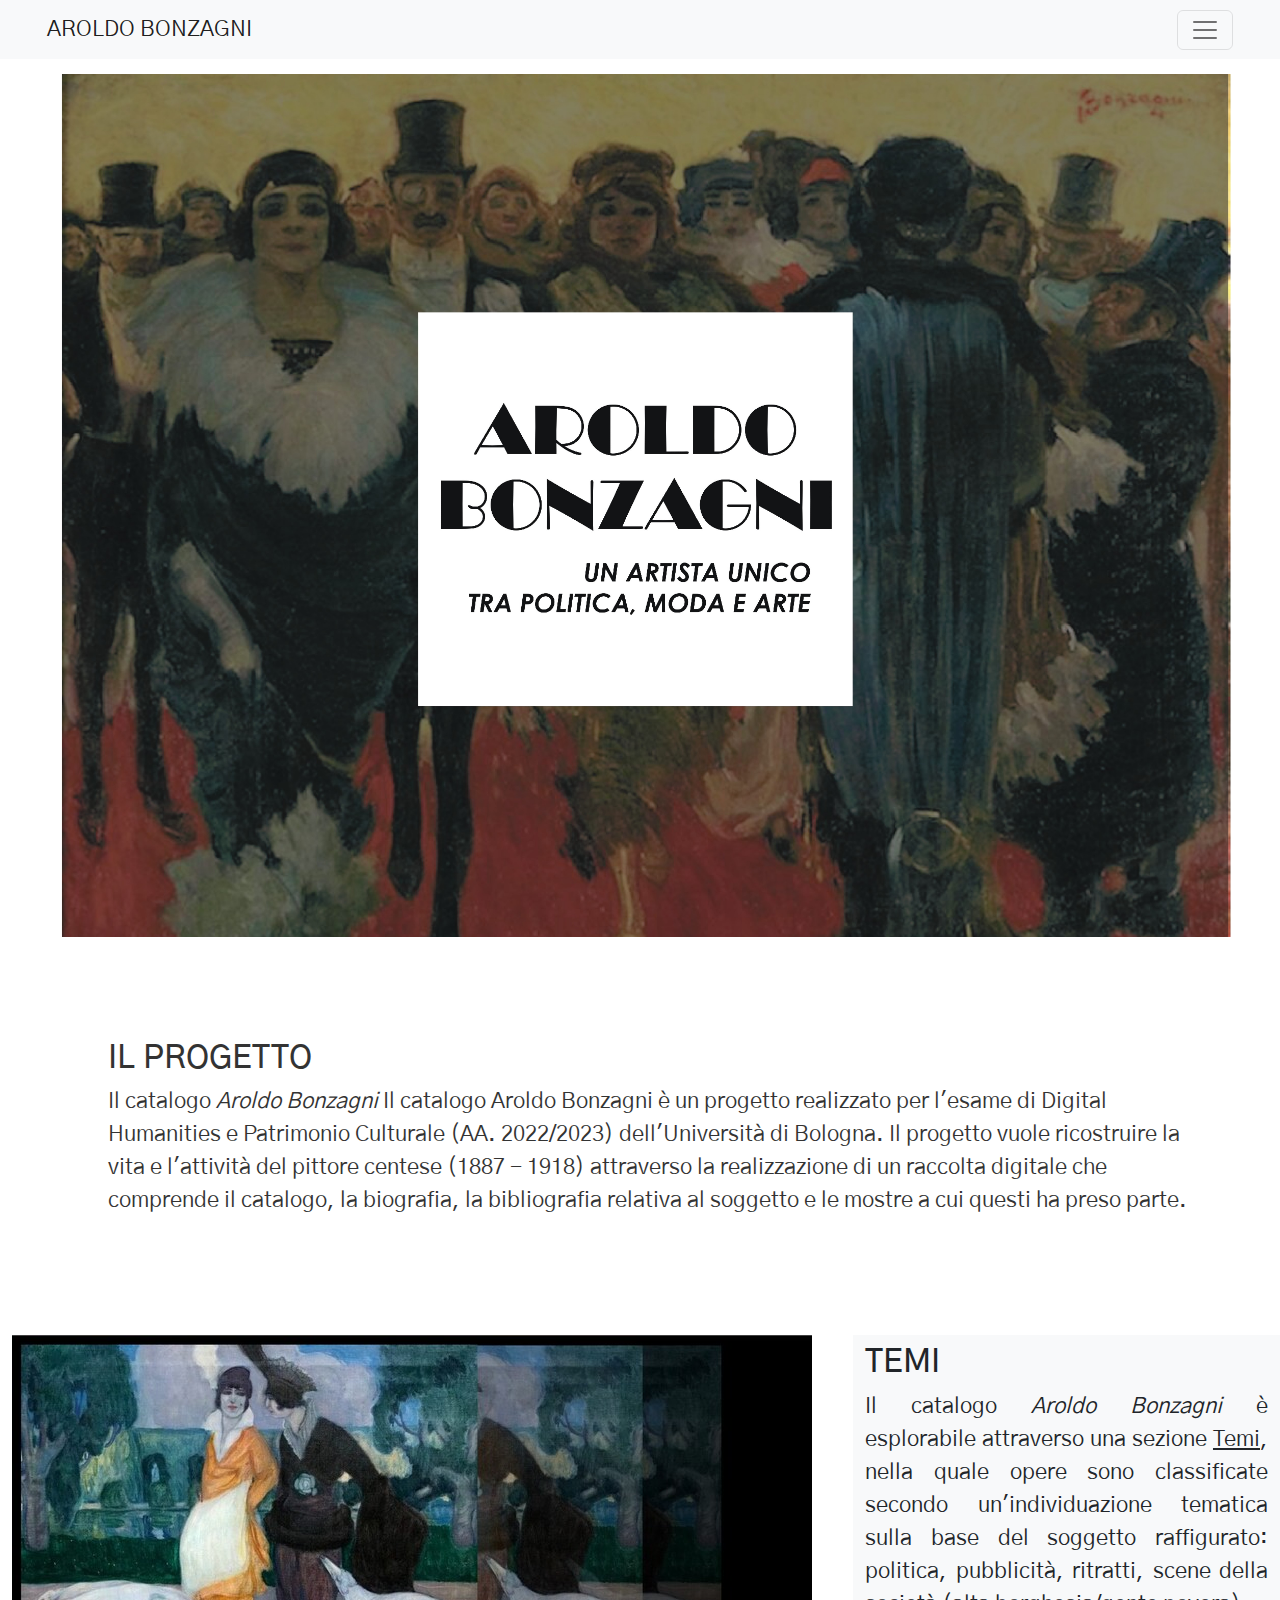
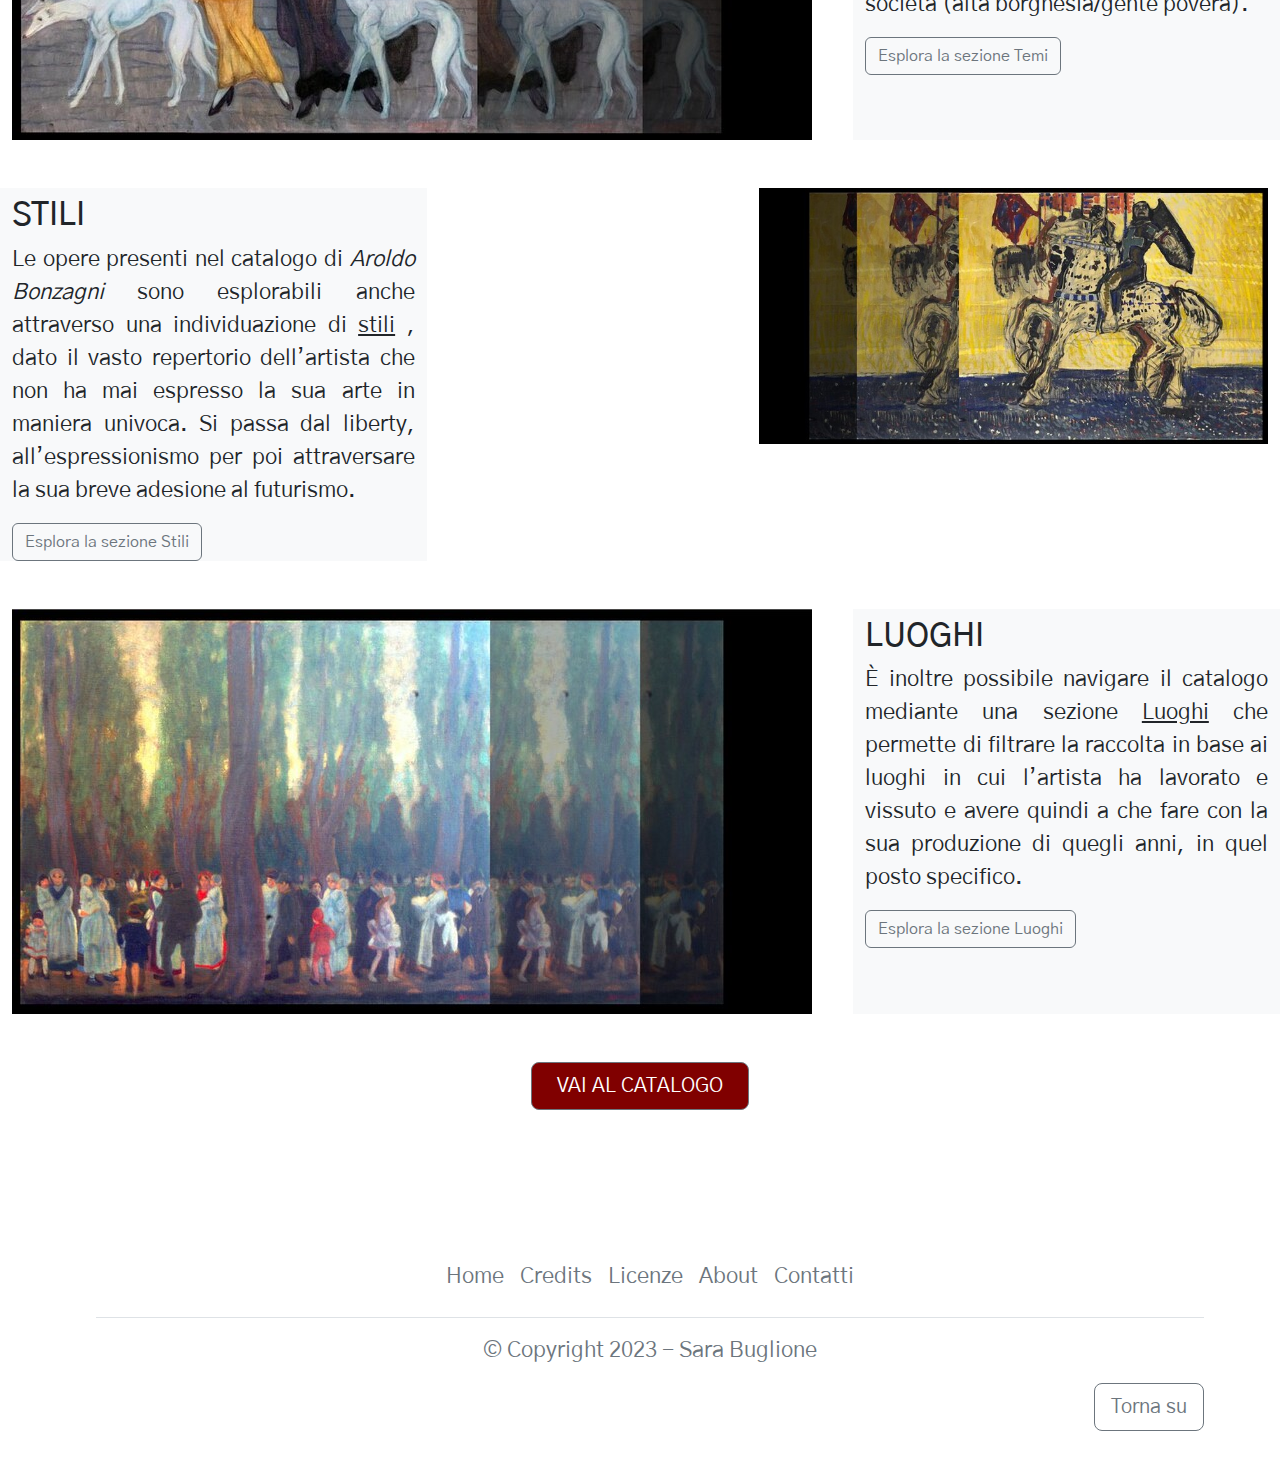
<file: sitowebDH/index.htm>
<!DOCTYPE html>
<html lang="it">
<head>
	<meta charset="UTF-8"/>
	<!--dublin core-->
	<meta name="DC.Title" content="Aroldo Bonzagni">
	<meta name="DC.Creator" content="Sara Buglione">
	<meta name="DC.Subject" content="raccolta digitale">
	<meta name="DC.Description" content="Una raccolta digitale che comprende il catalogo, la biografia, la bibliografia relativa al soggetto e le mostre a cui Aroldo Bonzagni ha preso parte">
	<meta name="DC.Publisher" content="Università di Bologna">
	<meta name="DC.Date" content="2023-05-10">
	<meta name="DC.Type" content="Sito web">
	<meta name="DC.Format" content="HTML/CSS/JS">
	<meta name="DC.Identifier" href="LINK TUO PROGETTO GITHUB">
	<meta name="DC.Source" content="Bootstrap">
	<meta name="DC.Language" content="it">
	<meta name="DC.Relation" content="">
	<meta name="DC.Rights" content="">
	<title>Aroldo Bonzagni</title>
	<link rel="stylesheet" type="text/css" href="bootstrap/css/bootstrap.min.css"/>
	<link rel="stylesheet" type="text/css" href="css/style.css"/>
	<link href='https://fonts.googleapis.com/css?family=Chonburi' rel='stylesheet'>
	<link href='https://fonts.googleapis.com/css?family=EB Garamond' rel='stylesheet'>
	<link href='https://fonts.googleapis.com/css?family=Montserrat' rel='stylesheet'>
	<link href='https://fonts.googleapis.com/css2?family=Gothic+A1' rel='stylesheet'>
	<link href="https://fonts.googleapis.com/css2?family=Montserrat:ital,wght@1,700&display=swap" rel="stylesheet"> 
	<link rel="apple-touch-icon" sizes="180x180" href="img/favicon/apple-touch-icon.png">
	<link rel="icon" type="image/png" sizes="32x32" href="img/favicon/favicon-32x32.png">
	<link rel="icon" type="image/png" sizes="16x16" href="img/favicon/favicon-16x16.png">
	<link rel="manifest" href="site.webmanifest">
	<link rel="mask-icon" href="img/favicon/safari-pinned-tab.svg" color="#5bbad5">
	<meta name="msapplication-TileColor" content="#da532c">
	<meta name="theme-color" content="#ffffff">
</head>

<body>
	<span id="top"></span>
	<header>
		<nav class="navbar bg-light fixed-top">
		  <div class="container-fluid">
		    <a class="navbar-brand spazio-sinistra" href="index.htm">AROLDO BONZAGNI</a>
		    <button class="navbar-toggler spazio-destra" type="button" data-bs-toggle="offcanvas" data-bs-target="#offcanvasNavbar" aria-controls="offcanvasNavbar">
		      <span class="navbar-toggler-icon"></span>
		    </button>
		    <div class="offcanvas offcanvas-end" tabindex="-1" id="offcanvasNavbar" aria-labelledby="offcanvasNavbarLabel">
		      <div class="offcanvas-header">
		        <h4 class="offcanvas-title" id="offcanvasNavbarLabel">Menù</h4>
		        <button type="button" class="btn-close" data-bs-dismiss="offcanvas" aria-label="Close"></button>
		      </div>
		      <div class="offcanvas-body">
		        <ul class="navbar-nav justify-content-end flex-grow-1 pe-3">
		          <li class="nav-item">
		            <a class="nav-link active" aria-current="page" href="index.htm">Home</a>
		          </li>
		          <li class="nav-item">
		            <a class="nav-link" aria-current="page" href="index.htm">Introduzione</a>
		          </li>
				  <li class="nav-item">
		            <a class="nav-link" aria-current="page" href="#">Biografia</a>
		          </li>
				  <li class="nav-item">
		            <a class="nav-link" aria-current="page" href="">Bibliografia</a>
		          </li>
				  <li class="nav-item">
		            <a class="nav-link" aria-current="page" href="#">Mostre</a>
		          </li>
		          <li class="nav-item dropdown">
		            <a class="nav-link dropdown-toggle" href="#" role="button" data-bs-toggle="dropdown" aria-expanded="false">
		              Catalogo
		            </a>
		            <ul class="dropdown-menu">
		              <li><a class="dropdown-item" href="catalogo.htm" title="Vai alla lista">Lista</a></li>
		              <li>
		                <hr class="dropdown-divider"/>
		              </li>
		              <li><a class="dropdown-item" href="#">Temi</a></li>
		              <li><a class="dropdown-item" href="#">Stili</a></li>
		              <li><a class="dropdown-item" href="#">Luoghi</a></li>
		            </ul>
		          </li>
		        </ul>
				<br>
		        <form class="d-flex" role="search">
		          <input class="form-control me-2" type="search" placeholder="Cerca" aria-label="Cerca">
		          <button class="btn btn-outline-secondary" type="submit">Cerca</button>
		        </form>
		      </div>
		    </div>
		  </div>
		</nav>
		<!--classi personalizzate per creare i margini nel blocco di testo-->
		
		
		<br>
		<div class="container-fluid mt-5">
			<div class="text-block">
				<div class="content larghezza">
					<div class="equidistante scritta-sfondohome">
					  <p class="text-center"><b>Aroldo Bonzagni:</b><br/>
					  una vita da pittore <br/>tra impegno culturale e bellezza.</p>
				  </div> 
			  </div>
			</div>
			<img src="img/home/sfondohome.jpg" class="img-fluid sfondohome" title="Immagine tratta da Google Immagini"/>
			 
	</header>
	<!--descrizione progetto-->
	<section class="container-fluid">
		<div class="container">
			<h2 class="text-justify">IL PROGETTO</h2>
			<p class="text-justify">Il catalogo 
				<em>Aroldo Bonzagni</em> 
Il catalogo Aroldo Bonzagni è un progetto realizzato per l'esame di Digital Humanities e Patrimonio Culturale (AA. 2022/2023) dell'Università di Bologna.
Il progetto vuole ricostruire la vita e l'attività del pittore centese (1887 - 1918) attraverso la realizzazione di un raccolta digitale che comprende il catalogo, la biografia, la bibliografia relativa al soggetto e le mostre a cui questi ha preso parte.			</p>
		</div>	
	</section>
	<!--sezioni navigabili-->
	<section class="container-fluid justify">
		<div class="row mb-5">
			<div class="col-md-8">
				<img src="img/home/temi.jpg" class="img-fluid"/>
			</div>
			<div class="col-md-4 bg-light text-dark">
				<h2 class="text-justify mt-2">TEMI</h2>
				<p class="text-justify" >Il catalogo 
					<em>Aroldo Bonzagni</em>
				 è esplorabile attraverso una sezione <a href="#" class="link-dark" link="vai alla sezione Temi">Temi</a>, nella quale opere sono classificate secondo un'individuazione tematica sulla base del soggetto raffigurato: politica, pubblicità, ritratti, scene della società (alta borghesia/gente povera).
				</p>
				<a href="" title="vai alla sezione Temi"><button type="button" class="btn btn-outline-secondary">Esplora la sezione Temi</button></a>
			</div>
		</div>
		<div class="row mb-5">
			<div class="col-md-4 bg-light text-dark">
				<h2 class="text-justify mt-2">STILI</h2>
				<p class="text-justify">Le opere presenti nel catalogo di
					<em>Aroldo Bonzagni</em>
				 sono esplorabili anche attraverso una individuazione di <a href="#" class="link-dark" link="vai alla sezione Stili">stili</a> , dato il vasto repertorio dell’artista che non ha mai espresso la sua arte in maniera univoca. Si passa dal liberty, all’espressionismo per poi attraversare la sua breve adesione al futurismo.

				</p>
				<a href="" title="vai alla sezione Stili"><button type="button" class="btn btn-outline-secondary">Esplora la sezione Stili</button></a>
			</div>
			<div class="col-md-3">
			</div>
			<div class="col-md-5">
				<img src="img/home/stili.jpg" class="img-fluid"/>
			</div>
		</div>

		<div class="row mb-5">
			<div class="col-md-8">
				<img src="img/home/luoghi.jpg" class="img-fluid"/>
			</div>
			<div class="col-md-4 bg-light text-dark">
				<h2 class="text-justify mt-2">LUOGHI</h2>
				<p class="text-justify">
					È inoltre possibile navigare il catalogo mediante una sezione <a href="" class="link-dark" link="vai alla sezione Luoghi">Luoghi</a> che permette di filtrare la raccolta in base ai luoghi in cui l’artista ha lavorato e vissuto e avere quindi a che fare con la sua produzione di quegli anni, in quel posto specifico.

				</p>
				<a href="" title="vai alla sezione Luoghi"><button type="button" class="btn btn-outline-secondary">Esplora la sezione Luoghi</button></a>
			</div>
		</div>
	</section>
	<!--VAI AL CATALOGO-->
	
	 <div align="center">
		<a href="catalogo.htm" title="VAI AL CATALOGO">
		<button type="button" class="btn btn-catalogo btn-outline-secondary btn-lg">VAI AL CATALOGO</button></a>
	</div>
	
	<!--footer-->
	<div class="container">
	  	<footer class="py-3 my-4">
		    <ul class="nav justify-content-center border-bottom pb-3 mb-3">
		      <li class="nav-item"><a href="index.html" class="nav-link px-2 text-muted">Home</a></li>
		      <li class="nav-item"><a href="#" class="nav-link px-2 text-muted">Credits</a></li>
		      <li class="nav-item"><a href="#" class="nav-link px-2 text-muted">Licenze</a></li>
		      <li class="nav-item"><a href="#" class="nav-link px-2 text-muted">About</a></li>
		      <li class="nav-item"><a href="#" class="nav-link px-2 text-muted">Contatti</a></li>
		    </ul>
		    <p class="text-center text-muted">&copy; Copyright 2023 - Sara Buglione</p>
		    <div class="d-grid gap-2 d-md-flex justify-content-md-end">
		    	<a href="#top" title="Torna su"><button type="button" class="btn btn-outline-secondary btn-lg">Torna su</button></a>
		    </div>
		</footer>
	</div>
	<script src="bootstrap/js/bootstrap.bundle.min.css"></script>
</body>
</html>
</file>
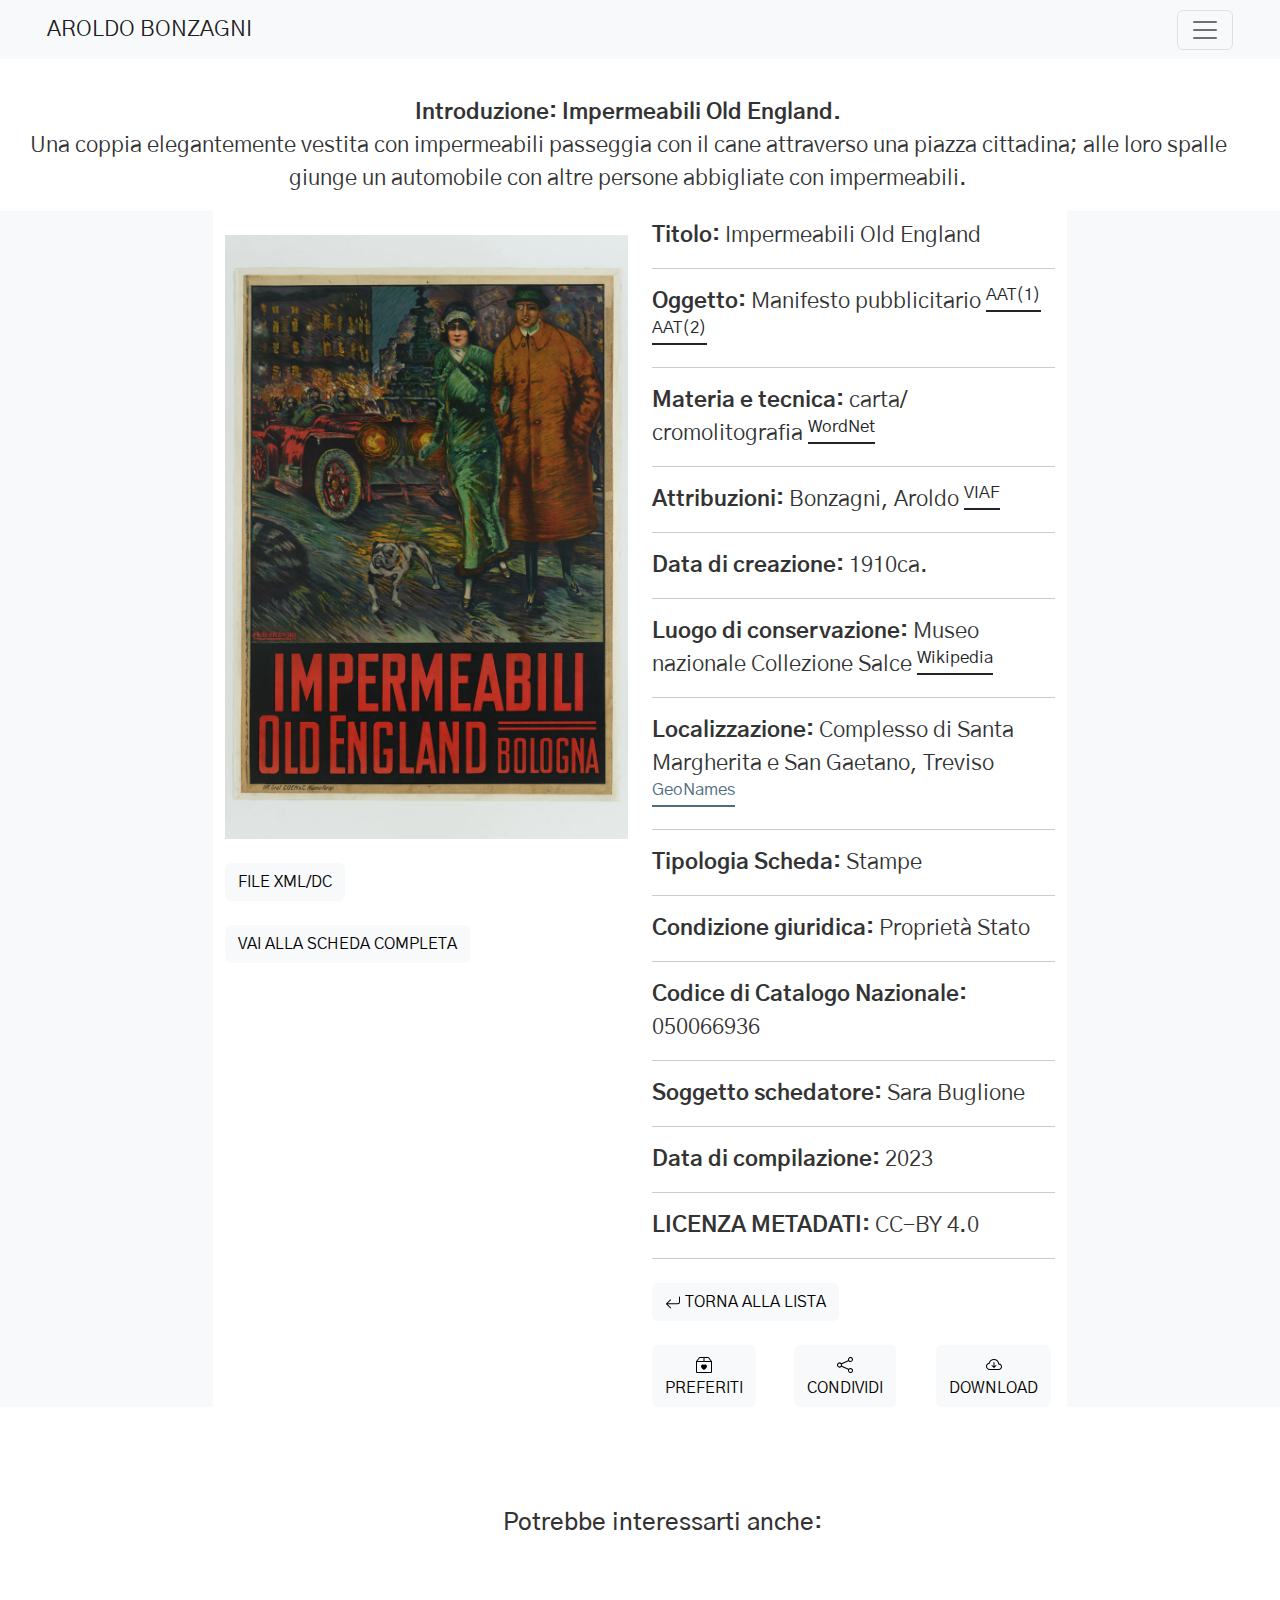
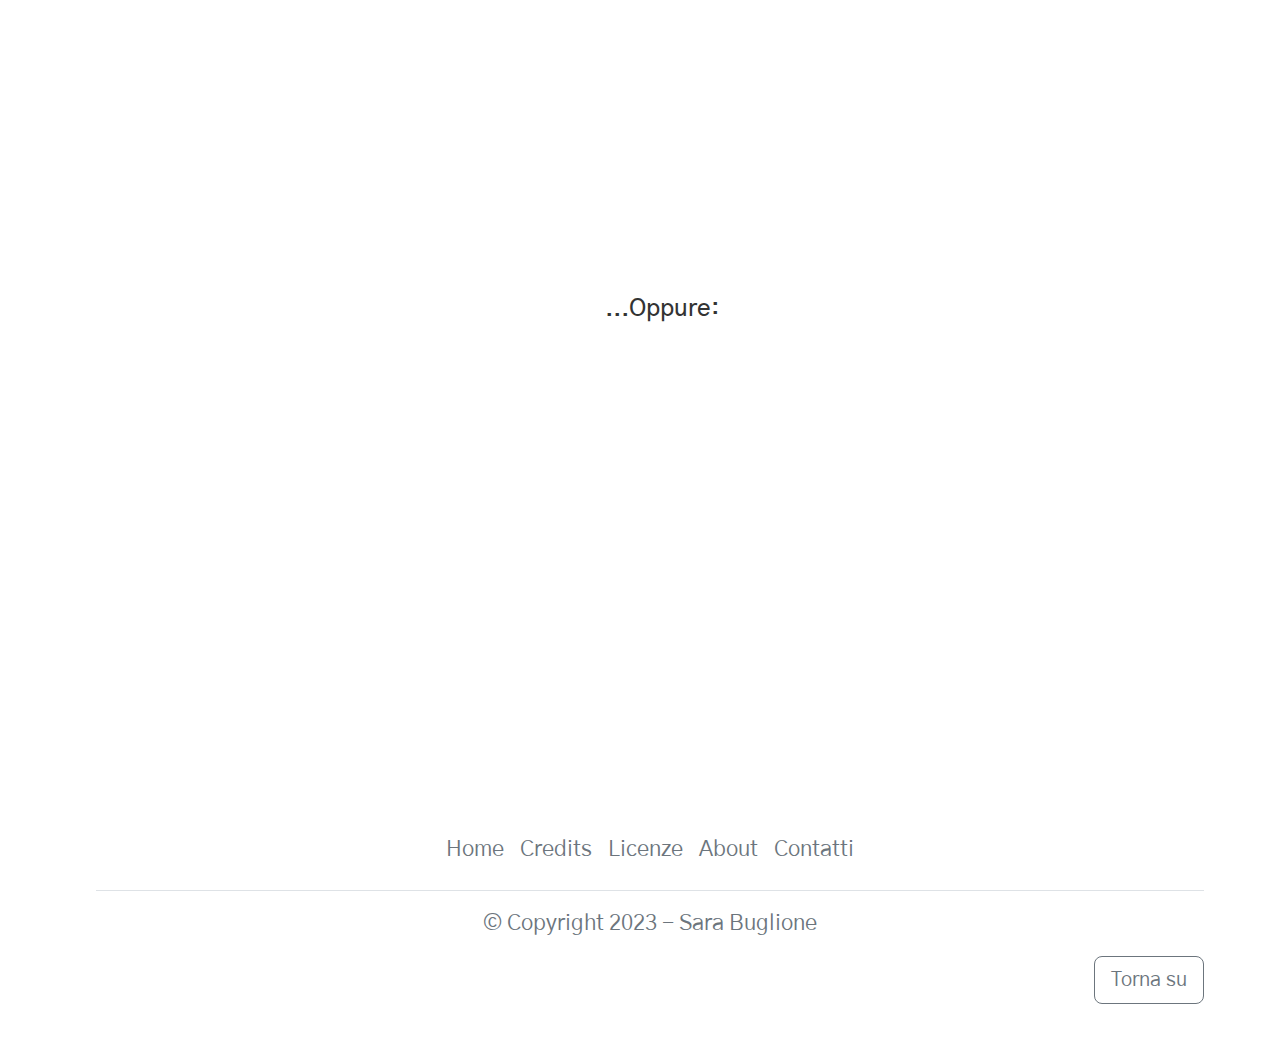
<file: sitowebDH/item.htm>
<!DOCTYPE html>
<html lang="it">
<head>
	<meta charset="UTF-8"/>
	<!--dublin core-->
	<meta name="DC.Title" content="Aroldo Bonzagni">
	<meta name="DC.Creator" content="Sara Buglione">
	<meta name="DC.Subject" content="raccolta digitale">
	<meta name="DC.Description" content="Una raccolta digitale che comprende il catalogo, la biografia, la bibliografia relativa al soggetto e le mostre a cui Aroldo Bonzagni ha preso parte">
	<meta name="DC.Publisher" content="Università di Bologna">
	<meta name="DC.Date" content="2023-05-10">
	<meta name="DC.Type" content="Sito web">
	<meta name="DC.Format" content="HTML/CSS/JS">
	<meta name="DC.Identifier" href="LINK TUO PROGETTO GITHUB">
	<meta name="DC.Source" content="Bootstrap">
	<meta name="DC.Language" content="it">
	<meta name="DC.Relation" content="">
	<meta name="DC.Rights" content="">
	<title>Aroldo Bonzagni</title>
	<link rel="stylesheet" type="text/css" href="bootstrap/css/bootstrap.min.css"/>
	<link rel="stylesheet" type="text/css" href="css/style.css"/>
	<link rel="stylesheet" href="https://cdn.jsdelivr.net/npm/bootstrap-icons@1.4.0/font/bootstrap-icons.css">
	<link href='https://fonts.googleapis.com/css?family=Chonburi' rel='stylesheet'>
	<link href='https://fonts.googleapis.com/css?family=EB Garamond' rel='stylesheet'>
	<link href='https://fonts.googleapis.com/css?family=Montserrat' rel='stylesheet'>
	<link href='https://fonts.googleapis.com/css2?family=Gothic+A1' rel='stylesheet'>
	<link href="https://fonts.googleapis.com/css2?family=Montserrat:ital,wght@1,700&display=swap" rel="stylesheet"> 
	<link rel="apple-touch-icon" sizes="180x180" href="img/favicon/apple-touch-icon.png">
	<link rel="icon" type="image/png" sizes="32x32" href="img/favicon/favicon-32x32.png">
	<link rel="icon" type="image/png" sizes="16x16" href="img/favicon/favicon-16x16.png">
	<link rel="manifest" href="site.webmanifest">
	<link rel="mask-icon" href="img/favicon/safari-pinned-tab.svg" color="#5bbad5">
	<meta name="msapplication-TileColor" content="#da532c">
	<meta name="theme-color" content="#ffffff">
</head>

<body>
	<span id="top"></span>
	<header>
		<nav class="navbar bg-light fixed-top">
		  <div class="container-fluid">
		    <a class="navbar-brand spazio-sinistra" href="index.htm">AROLDO BONZAGNI</a>
		    <button class="navbar-toggler spazio-destra" type="button" data-bs-toggle="offcanvas" data-bs-target="#offcanvasNavbar" aria-controls="offcanvasNavbar">
		      <span class="navbar-toggler-icon"></span>
		    </button>
		    <div class="offcanvas offcanvas-end" tabindex="-1" id="offcanvasNavbar" aria-labelledby="offcanvasNavbarLabel">
		      <div class="offcanvas-header">
		        <h4 class="offcanvas-title" id="offcanvasNavbarLabel">Menù</h4>
		        <button type="button" class="btn-close" data-bs-dismiss="offcanvas" aria-label="Close"></button>
		      </div>
		      <div class="offcanvas-body">
		        <ul class="navbar-nav justify-content-end flex-grow-1 pe-3">
		          <li class="nav-item">
		            <a class="nav-link active" aria-current="page" href="index.htm">Home</a>
		          </li>
		          <li class="nav-item">
		            <a class="nav-link" aria-current="page" href="#">Introduzione</a>
		          </li>
				  <li class="nav-item">
		            <a class="nav-link" aria-current="page" href="#">Biografia</a>
		          </li>
				  <li class="nav-item">
		            <a class="nav-link" aria-current="page" href="">Bibliografia</a>
		          </li>
				  <li class="nav-item">
		            <a class="nav-link" aria-current="page" href="#">Mostre</a>
		          </li>
		          <li class="nav-item dropdown">
		            <a class="nav-link dropdown-toggle" href="#" role="button" data-bs-toggle="dropdown" aria-expanded="false">
		              Catalogo
		            </a>
		            <ul class="dropdown-menu">
		              <li><a class="dropdown-item" href="catalogo.htm" title="Vai alla lista">Lista</a></li>
		              <li>
		                <hr class="dropdown-divider"/>
		              </li>
		              <li><a class="dropdown-item" href="#">Temi</a></li>
		              <li><a class="dropdown-item" href="#">Stili</a></li>
		              <li><a class="dropdown-item" href="#">Luoghi</a></li>
		            </ul>
		          </li>
		        </ul>
				<br>
		        <form class="d-flex" role="search">
		          <input class="form-control me-2" type="search" placeholder="Cerca" aria-label="Cerca">
		          <button class="btn btn-outline-secondary" type="submit">Cerca</button>
		        </form>
		      </div>
		    </div>
		  </div>
		</nav>
		<!--classi personalizzate per creare i margini nel blocco di testo-->
	</header>

	<div class="container-fluid pt-5" id="font-item">	
		<div class="row pt-5">
			<br>
			<br>
			<p class= "row" align="center">
				<b>Introduzione: Impermeabili Old England. </b>
				Una coppia elegantemente vestita con impermeabili passeggia con il cane attraverso una piazza cittadina; alle loro spalle giunge un automobile con altre persone abbigliate con impermeabili.
			</p>
			<div class="col-md-2 col-sm-2 pt-5 bg-light">
				
			</div>

			<div class="col-md-8 col-sm-8">
				<div class="row">
					<div class="col-md-6 col-sm-6 mt-1 pt-1">
						<img src="img/catalogo/01.jpg" class="img-fluid mt-3" alt="Impermeabili Old School"/>
						<div class="col mt-4">
							<a href="metadati.xml" target="_blank" title="vai al file XML/DC"><button type="button" class="btn btn-light">FILE XML/DC</button></a>
						</div>
						<div class="col mt-4">
							<a href="SCHEDA.pdf" target="_blank" title="scarica la scheda completa di catalogazione"><button type="button" class="btn btn-light">VAI ALLA SCHEDA COMPLETA</button></a>
						</div>
					</div>
					<div class="col-md-6 col-sm-6 mt-1 pt-1">
						<p>
							<b>Titolo:</b>
							Impermeabili Old England
						</p>
						<hr/>
						<p>
							<b>Oggetto:</b>
							Manifesto pubblicitario 
							<a href="https://www.getty.edu/vow/AATFullDisplay?find=manifesto&logic=AND&note=&english=N&prev_page=1&subjectid=300026393" class="link-dark" title="pagina AAT Manifesto del Getty" target="_blank"><sup>AAT(1)</sup></a> 
							<a href="https://www.getty.edu/vow/AATFullDisplay?find=pubblicit%C3%A0&logic=AND&note=&english=N&prev_page=1&subjectid=300137619" class="link-dark" title="pagina AAT Pubblicità del Getty" target="_blank"><sup>AAT(2)</sup></a>
							
							
						</p>
						<hr/>
						<p>
							<b>Materia e tecnica:</b>
							carta/ cromolitografia
							<a href="http://wordnetweb.princeton.edu/perl/webwn?s=carta&sub=Cerca+Wordnet&o2=&o0=1&o8=1&o1=1&o7=&o5=&o9=&o6=&o3=&o4=&h=101123122312312312231231230222222" class="link-dark" title="vedi su WordNet" target="_blank"><sup>WordNet</sup></a>
						</p>
						<hr/>
						<p>
							<b>Attribuzioni:</b>
								Bonzagni, Aroldo
								<a href="https://viaf.org/viaf/56883832/#Bonzagni,_Aroldo,_1887-1918" class="link-dark" title="Identificativo VIAF di Bonzagni, Aroldo" target="_blank"><sup>VIAF</sup></a>
						</p>
						<hr/>
						<p>
							<b>Data di creazione:</b>
							1910ca.
						</p>
						<hr/>
						<p>
							<b>Luogo di conservazione:</b>
								 Museo nazionale Collezione Salce
								<a href="https://it.wikipedia.org/wiki/Museo_nazionale_Collezione_Salce" class="link-dark" title="Pagina Wikipedia del Museo Nazionale Collezione Salce" target="_blank"><sup>Wikipedia</sup></a>
						</p>
						<hr/>
						<p>
							<b>Localizzazione:</b>
							Complesso di Santa Margherita e San Gaetano, Treviso
							<a href="https://www.geonames.org/6697901/gam-galleria-d-arte-moderna.html" title="Identificativo GeoNames del Complesso di Santa Margherita e San Gaetano, Treviso" target="_blank"><sup>GeoNames</sup></a>
						</p>
						<hr/>
						<p>
							<b>Tipologia Scheda:</b>
							Stampe
						</p>
						<hr/>
						<p>
							<b>Condizione giuridica:</b>
							Proprietà Stato
						</p>
						<hr/>
						<p>
							<b>Codice di Catalogo Nazionale:</b>
							050066936
						</p>
						<hr/>
						<p>
							<b>Soggetto schedatore:</b>
							Sara Buglione
						</p>
						<hr/>
						<p>
							<b>Data di compilazione:</b>
							2023
						</p>
						<hr/>
						<p>
							<b>LICENZA METADATI:</b>
							CC-BY 4.0 <a href="https://creativecommons.org/licenses/by/4.0/it/legalcode" title="CreativeCommons" target="_blank"></a>
						</p>
						<hr/>

						<div class="row mt-4">
							<a href="catalogo.htm">
								<button type="button" class="btn btn-light">
									<img src="img/icons/arrow-return-left.svg"/>
									TORNA ALLA LISTA
								</button>
							</a>
						</div>
						<div class="row">
							<div class="col mt-4">
								<a href="loginpage.htm" title="per aggiungere ai preferiti, iscritivi"><button type="button" class="btn btn-light">
									<img src="img/icons/box2-heart.svg"/><br/>
		                                PREFERITI
		                        </button></a>
							</div>
							<div class="col mt-4">
								<button type="button" class="btn btn-light">
									<img src="img/icons/share.svg"/><br/>
		                                CONDIVIDI
		                        </button>
							</div>
							<div class="col mt-4">
								<button type="button" class="btn btn-light">
									<img src="img/icons/cloud-arrow-down.svg"/><br/>
		                                DOWNLOAD
		                        </button>
							</div> 
						</div>
					</div>
				</div>
			</div>
			<div class="col-md-2 col-sm-2 pt-5 bg-light">
			</div>
		</div>
		<div class="row container">
			<h4 class="pb-2" align="center">Potrebbe interessarti anche:</h4>
			<p align="center">
				<iframe width="560" height="315" src="https://www.youtube.com/embed/P7045Ziz_7E" title="YouTube video player" frameborder="0" allow="accelerometer; autoplay; clipboard-write; encrypted-media; gyroscope; picture-in-picture; web-share" allowfullscreen></iframe>
			</p>

			<h4 class="pb-2" align="center">...Oppure:</h4>
			<p align="center">
				<iframe width="560" height="315" src="https://www.youtube.com/embed/C_janj7C7lE" title="YouTube video player" frameborder="0" allow="accelerometer; autoplay; clipboard-write; encrypted-media; gyroscope; picture-in-picture; web-share" allowfullscreen></iframe>
			</p>

		</div>
	</div>




							<!--footer-->
	<div class="container">
		<footer class="py-3 my-4">
		  <ul class="nav justify-content-center border-bottom pb-3 mb-3">
			<li class="nav-item"><a href="index.html" class="nav-link px-2 text-muted">Home</a></li>
			<li class="nav-item"><a href="#" class="nav-link px-2 text-muted">Credits</a></li>
			<li class="nav-item"><a href="#" class="nav-link px-2 text-muted">Licenze</a></li>
			<li class="nav-item"><a href="#" class="nav-link px-2 text-muted">About</a></li>
			<li class="nav-item"><a href="#" class="nav-link px-2 text-muted">Contatti</a></li>
		  </ul>
		  <p class="text-center text-muted">&copy; Copyright 2023 - Sara Buglione</p>
		  <div class="d-grid gap-2 d-md-flex justify-content-md-end">
			  <a href="#top" title="Torna su"><button type="button" class="btn btn-outline-secondary btn-lg">Torna su</button></a>
		  </div>
	  </footer>
  </div>
  <script src="bootstrap/js/bootstrap.bundle.min.css"></script>
</body>
</html>
</file>
<file: sitowebDH/css/style.css>
img {
  max-width: 100%;
  height: auto;
}

/* Tablet */
@media (max-width: 768px) {
  img {
    max-width: 65%;
  }
}

/* Mobile */
@media (max-width: 480px) {
  img {
    max-width: 35%;
  }
}

.container-fluid {
  position: relative;

  
}

.justify
{
  text-align: justify;
  letter-spacing: 0px;
}

.navbar-brand {
  font-family: 'Gothic A1';font-size: 22px;
}
/* aggiunta spazi alla navbar */
.spazio-sinistra {
  margin-left: 35px;
}
.spazio-destra {
  margin-right: 35px;
}

.navbar-brand spazio-sinistra {
 align: center;
}

.offcanvas-header {
  font-family: 'Gothic A1';font-size: 22px;
}
.offcanvas-body {
  font-family: 'Gothic A1';font-size: 22px;
}
.larghezza {
  width: auto;
  
}
.equidistante {
  margin: -30px 11px -35px 28px;
}
.text-block {
  position: absolute;
  display: none;
  content: center;
  margin-top: 30%;
  margin-left: 35%;
  font-family: 'Gothic A1';font-size: 22px;
  background: rgb(255, 255, 255);
  color: rgb(0, 0, 0);
  padding-top: 60px;
  padding-left: 10px;
  padding-bottom: 50px;
  padding-right: 10px;
} 
.container {
  margin-top: 100px;
  margin-bottom: 100px;
  margin-right: 150px;
  margin-left: 80px;
  font-family: 'Gothic A1';font-size: 22px;
  
}
.col-md-4 {
  font-family: 'Gothic A1';font-size: 22px;
  color: black;
}
.carousel {
  margin-top: 60px;
}
.footer-list {
  list-style-type: none;
}


/* css bootstrap catalogo album non modificato */







/* fine catalogo album bootstrap */

/* catalogo album mie aggiunte */
#catalogo {
  margin-bottom: -50px;
}
.breadcrumb {
  font-family: 'Gothic A1';font-size: 15px;
  margin-top: 15px;
}

.btn-catalogo{
  background-color: #800000 ;
  color: #FFF;
  width: 17%;
}

.margini {
  margin-top: 14px;
  margin-bottom: 16.5px;
}
#spazio {
  height: 40px;
}

.sfondohome {
  width: 105% !important;
}


.scritta-sfondohome {
  margin-top: 100px;
  background-color: #f9f9f9;
  color:#000;


}

.card-img-top {
  width: 100%;
  height: auto;
}

.card-title {
  font-family: 'Gothic A1';font-size: 18px;
  margin-top: 10px;
}

.card-text {
  font-size: 14px;
  overflow: hidden;
  text-overflow: ellipsis;
  overflow-wrap: break-word;
  white-space: nowrap;
  word-break: break-word;
}



/* Aggiungi queste regole per rendere le card responsive */

@media (min-width: 768px) {
  .card {
    flex: 0 0 calc(33.33% - 20px);
  }
}

@media (max-width: 767px) {
  .card {
    max-width: 100%;
  }
}




/* fine catalogo album mie aggiunte */

/* pagination catalogo */
.page-item:active {
  background-color: #4CAF50;
  color: white;
}

nav > ul .active{
  
  background-color: #800000 !important;
}

/* pagina item */
#font-item {
  font-family: 'Gothic A1';font-size: 22px;
}
/* togliere il bordo */
#briciole {
  margin-bottom: inherit;
}




/* Ripreso da codice dell'esercitazione */
/* DA RIPULIRE */
li > a {
  color: #800000 !important;
}

.button-catalogo {
  background-color: #800000 !important;
  border-color: #800000 !important;
  color: white;
}


/* accordion */
.accordion {
  background-color: #eee;
  color: #444;
  cursor: pointer;
  font-size: 17px;
  padding: 18px;
  width: 100%;
  text-align: left;
  border: none;
  outline: none;
  transition: 0.4s;
}


.panel {
  padding: 0 18px;
  background-color: white;
  display: none;
  overflow: hidden;
}

.panel a {
  margin-bottom: 16px;
  text-align: center;
  width: 20%;
}

.accordion:after {
  content: "\02795";
  font-size: 13px;
  color: #777;
  float: right;
  margin-left: 5px;
}

.accordion.active:after {
  content: "\2796";
}

.accordion span,
.tab span,
.tabcontent span,
.metadata span {
  color: #777;
}

/* hero image */
.hero-image {
  background-image: linear-gradient(rgba(0, 0, 0, 0.5), rgba(0, 0, 0, 0.5)),
    url("../img/layout/hero-img.jpg");
  height: 100%;
  background-position: center;
  background-repeat: no-repeat;
  position: relative;
}

.hero-image .btn {
  display: block;
  margin: 0 auto;
  width: 40%;
}

.hero-text {
  text-align: center;
  position: absolute;
  top: 50%;
  left: 50%;
  transform: translate(-50%, -50%);
  color: white;
}

.hero-text p {
  font-size: 20px;
}

/* breadcrumbs */
ul.breadcrumb {
  padding: 10px 16px;
  list-style: none;
  background-color: #f1f1f1;
}

ul.breadcrumb li {
  display: inline;
  font-size: 15px;
}

ul.breadcrumb li + li:before {
  padding: 8px;
  color: black;
  content: "/\00a0";
}

ul.breadcrumb li a {
  color: #4e6c7e;
  text-decoration: none;
}

ul.breadcrumb li a:hover {
  color: #30434f;
  text-decoration: underline;
}


/* BASICS */

* {
  box-sizing: border-box;
  font-family: "Gothic A1";
  -webkit-font-smoothing: antialiased;
}

/* html */
html {
  height: 100%;
}

/* body*/
body {
  color: #333;
  font-size: 17px;
  margin: 0;
  height: 100%;
}

/* a */
a {
  color: #4e6c7e;
}

a:hover {
  color: #30434f;
}

/* background */
.bg-gray {
  background-color: #f1f1f1;
}

.bg-pink {
  background-color: #bf8c6f;
}

.bg-blue {
  background-color: #4e6c7e;
}

/* colors */
.txt-light {
  color: #f1f1f1;
}

/* border */
.border-section {
  padding: 12px 12px;
  border: 1px solid #ccc;
}

/* padding */
.pd-12 {
  margin: 12px 0;
  padding: 12px;
}

/* LAYOUT */

/* header */
.header {
  background-color: #f1f1f1;
  padding: 20px;
  text-align: center;
}

.header img {
  width: 10%;
  height: auto;
}

/* navigation bar */
.topnav {
  background-color: #333;
  overflow: hidden;
}

.topnav a {
  color: #f2f2f2;
  display: block;
  float: left;
  padding: 14px 16px;
  text-align: center;
  text-decoration: none;
}

.topnav .active {
  color: #000;
  background-color: #ddd;
}

.topnav a:hover {
  background-color: #ddd;
  color: black;
}

/* row */
.row:after {
  content: "";
  display: grid;
  clear: both;
}


/* one column */
.column {
  float: left;
  padding: 5%;
  width: 100%;
}

/* two columns */
/* left column */
.leftcolumn {
  float: left;
  padding: 15px;
  width: 20%;
}

/* right column */
.rightcolumn {
  float: left;
  padding: 15px;
  width: 80%;
}

/* equal columns */
.equalcolumn {
  float: left;
  padding: 15px;
  width: 50%;
}

/* responsive column */
@media screen and (max-width: 600px) {
  /* columns */
  .column,
  .leftcolumn,
  .rightcolumn,
  .equalcolumn {
    width: 100%;
  }
}

/* footer */
.footer {
  background-color: #000000;
  font-size: 15px;
  padding: 10px;
  text-align: center;
}

/* footer */
.copyright {
  background-color: #444;
  color: #ddd;
  font-size: 15px;
  padding: 5px;
  text-align: center;
}

/* COMPONENTS */
/* img */
/* img responsive */
.responsive {
  width: 100%;
  height: auto;
}

/* img center */
.center {
  display: block;
  margin: 0 auto;
}

.img-item {
  width: 50%;
  height: auto;
}

/* bn2 corrisponde ai button del catalogo, serviva differenziarli  */
.btn2 {

  border-radius: 15px;
  display: block;
  border: grey;
  color: white;
  margin-top: 15px;
  padding: 15px 15px;
  cursor: pointer;
  text-align: center;
  text-decoration: none;
}



.default {
  background-color: white;
  color: black;
}

.default:hover {
  background: grey;
}




form.example input[type="text"] {
  padding: 10px;
  font-size: 13px;
  border: 1px solid grey;
  float: left;
  width: 80%;
  background: #f1f1f1;
}

form.example button {
  float: left;
  width: 20%;
  padding: 10px;
  color: white;
  font-size: 13px;
  border: 1px solid grey;
  border-left: none;
  cursor: pointer;
}

form.example button:hover {
  background: #30434f;
}

form.example::after {
  content: "";
  clear: both;
  display: table;
}

/* tabs */
.tab {
  overflow: hidden;
  border: 1px solid #ccc;
  background-color: #f1f1f1;
}

.tab button {
  background-color: inherit;
  float: left;
  font-size: 15px;
  border: none;
  outline: none;
  cursor: pointer;
  padding: 14px 16px;
  transition: 0.3s;
}

.tab button:hover {
  background-color: #ddd;
}

.tab button.active {
  background-color: #ccc;
}

.tabcontent {
  display: none;
  padding: 6px 12px;
  border: 1px solid #ccc;
  border-top: none;
}

/* pagination */
.pagination {
  font-size: 13px;
  margin: 20px 0;
  text-align: center;
}

.pagination a {
  color: black;
  padding: 8px 16px;
  text-decoration: none;
  transition: background-color 0.3s;
}

.pagination a.active {
  background-color: #30434f;
  color: white;
}

.pagination a:hover:not(.active) {
  background-color: #ddd;
}

/* cards */
.card {
  background-color: #ffffff;
  box-shadow: 0 4px 8px 0 rgba(0, 0, 0, 0.2);
  transition: 0.3s;
}

.card:hover {
  box-shadow: 0 8px 16px 0 rgba(0, 0, 0, 0.2);
}

.container {
  padding: 2px 16px;
}

.card a {
  margin-bottom: 16px;
}

.card .img {
  background-repeat: no-repeat;
  background-size: cover;
  height: 500px;
}
</file>
